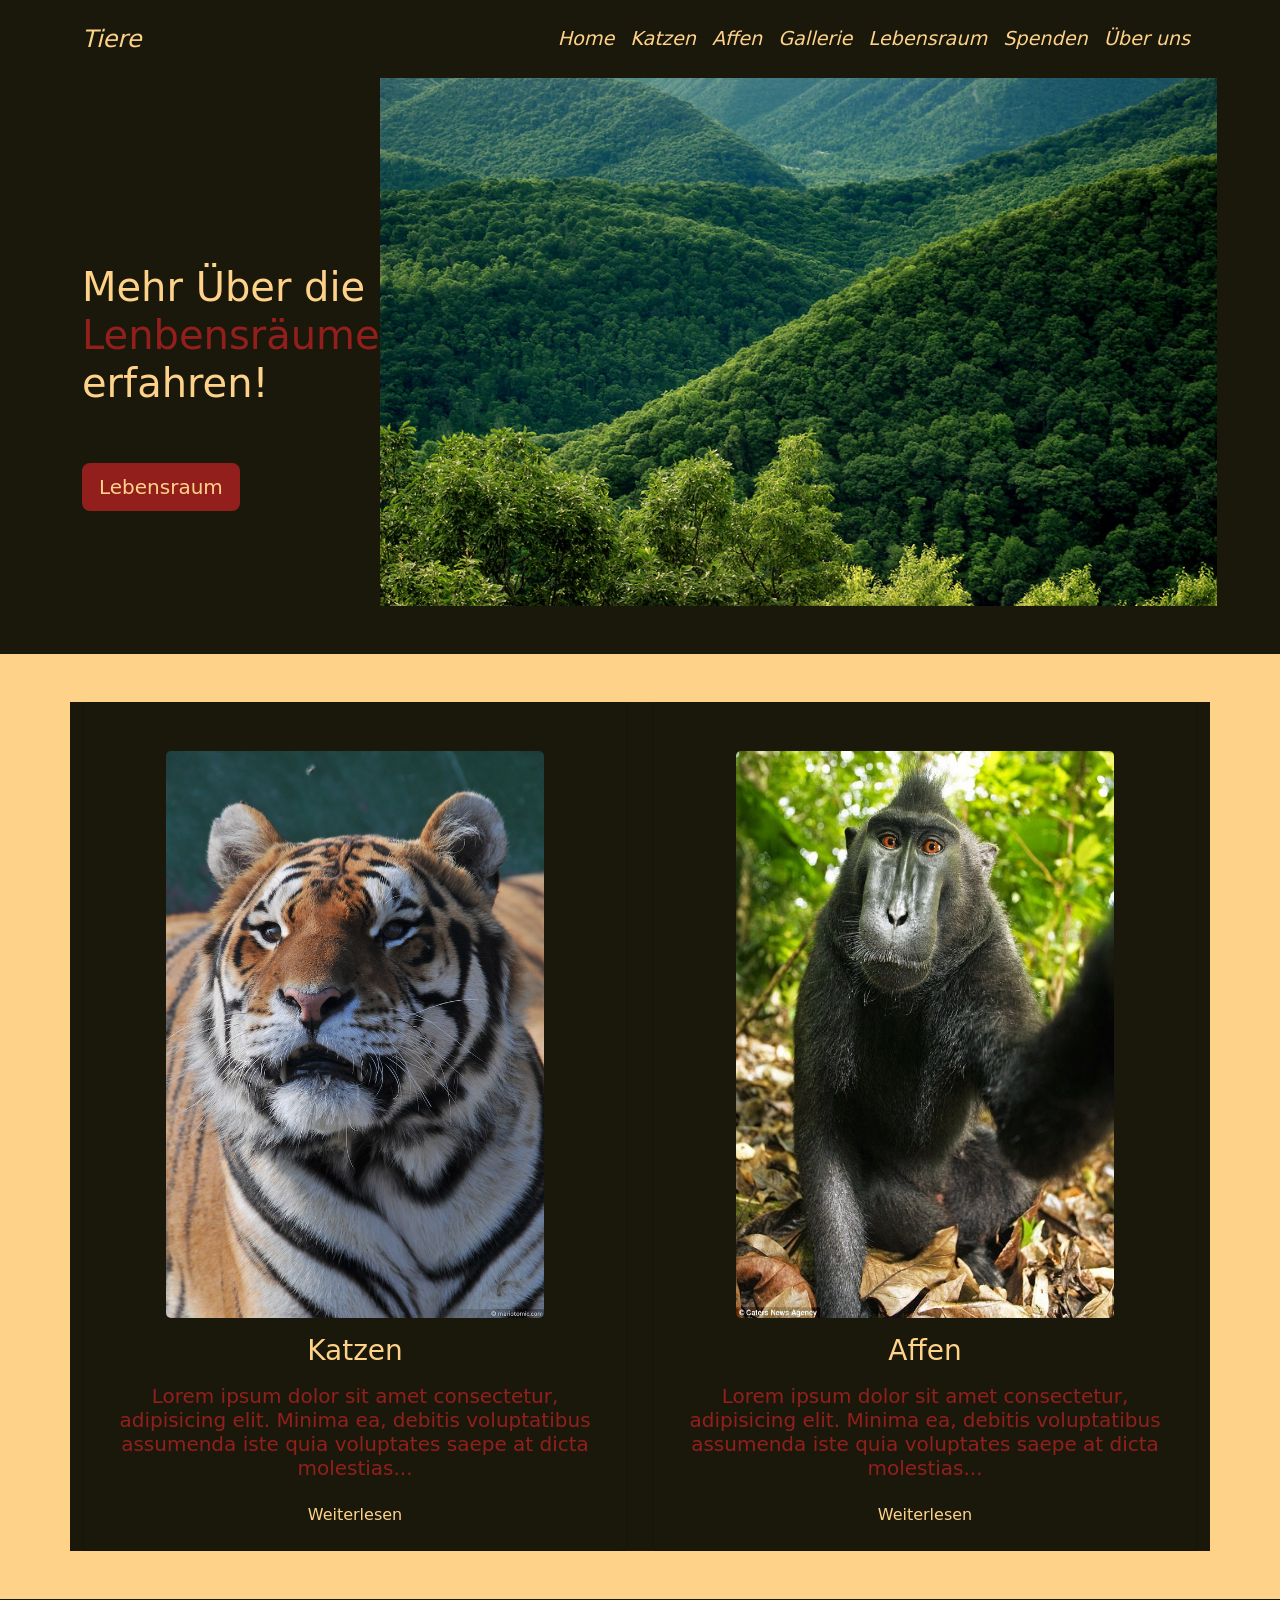
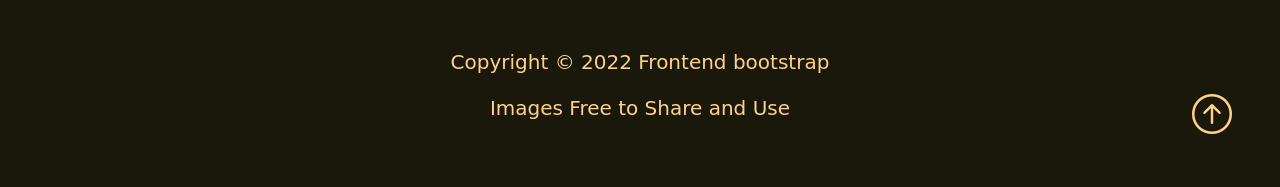
<file: index.html>
<!DOCTYPE html>
<html lang="en">
  <head>
    <meta charset="UTF-8">
    <meta http-equiv="X-UA-Compatible" content="IE=edge">
    <meta name="viewport" content="width=device-width, initial-scale=1.0">
    <title>MyLittleZoo</title>
    <link href="https://cdn.jsdelivr.net/npm/bootstrap@5.0.2/dist/css/bootstrap.min.css" rel="stylesheet" integrity="sha384-EVSTQN3/azprG1Anm3QDgpJLIm9Nao0Yz1ztcQTwFspd3yD65VohhpuuCOmLASjC" crossorigin="anonymous">
    <link rel="stylesheet" href="https://cdn.jsdelivr.net/npm/bootstrap-icons@1.3.0/font/bootstrap-icons.css">
    <link href="style.css" rel="stylesheet">
  </head>
  <body>
    <nav class="navbar navbar-expand-lg navbar-custom fixed-top py-3 ">
      
      <div class="container">
         <a href="#" class="navbar-brand">Tiere</a>

         <button class="navbar-toggler" type="button" data-bs-toggle="collapse" data-bs-target="#navmenu">
           <span class="navbar-toggler-icon"></span>
         </button>

          <div class="collapse navbar-collapse" id="navmenu">

            <ul class="navbar-nav ms-auto">

              <li class="nav-item">
                 <a href="index.html" class="nav-link">Home</a>
               </li>

               <li class="nav-item">
                 <a href="Katzen.html" class="nav-link">Katzen</a>
               </li>

               <li class="nav-item">
                <a href="Affen.html" class="nav-link">Affen</a>
              </li>

              <li class="nav-item">
                <a href="gallerie.html" class="nav-link">Gallerie</a>
              </li>

              <li class="nav-item">
                <a href="Zoo.html" class="nav-link">Lebensraum</a>
              </li>

              <li class="nav-item">
                <a href="Zoo2.html" class="nav-link">Spenden</a>
              </li>

              <li class="nav-item">
                <a href="about-us.html" class="nav-link">Über uns</a>
              </li>

            </ul>

          </div>

        </div>
      </nav>


      <section class="bg-custom text-custom p-5 text-center text-sm-start">
        <div class="container">

          <div class="d-sm-flex align-items-center justify-content-between">

            <div>

              <br><br><br><br><br>

              <h1>Mehr Über die <span class="Lebensraum" >Lenbensräume</span> erfahren!</h1>

              <br><br>

              <button class="btn btn-custom btn-lg"><a href="Zoo.html" class="nav-link">Lebensraum</a></button>
          
            </div>

            <img class="img-fluid w-75 d-none d-sm-block"src="img/zoo.png" alt="tiger">

          </div>

        </div>
      </section>


      <section class="p-5 bg-custom2">
        <div class="container">

          <div class="row text-center">

            <div class="col-md">
              <div class="card bg-custom text-custom " >
                <br><br>
                <img src="img/tiger-home.png" alt="" class="card-img ">
                <div class="card-body text-center">
                  <h3 class="card-title mb-3">Katzen</h3>
                  <p class="card-text">
                    <h5>
                    Lorem ipsum dolor sit amet consectetur, adipisicing elit. Minima ea,
                    debitis voluptatibus assumenda 
                    iste quia voluptates saepe at dicta molestias...
                    </h5> 
                  </p>
                  <a href="Katzen.html" class="btn btn-custom4 text-custom2"> Weiterlesen</a>
                </div>
              </div>
            </div>


            <div class="col-md">
              <div class="card bg-custom text-custom ">
                <br><br>
                <img src="img/monkey-home.png" alt="" class="card-img">
                <div class="card-body text-center">
                  <h3 class="card-title mb-3">Affen</h3>
                  <p class="card-text">
                    <h5>
                    Lorem ipsum dolor sit amet consectetur, adipisicing elit. Minima ea,
                    debitis voluptatibus assumenda 
                    iste quia voluptates saepe at dicta molestias...
                    </h5> 
                  </p>
                  <a href="Affen.html" class="btn btn-custom4 text-custom2"> Weiterlesen</a>
                </div>
              </div>
            </div>
            

          </div>

        </div>
      </section>


      <footer class="p-5 bg-custom text-center text-custom2 position-relative">
        <div class="container">
          <p class="lead">Copyright &copy; 2022 Frontend bootstrap</p>
          <p class="lead">Images Free to Share and Use</p>

          <a href="#" class="position-absolute bottom-0 end-0 p-5">
          <i class="bi bi-arrow-up-circle h1"></i>
          </a>
        </div>
      </footer>



    <script src="https://cdn.jsdelivr.net/npm/bootstrap@5.0.2/dist/js/bootstrap.bundle.min.js" integrity="sha384-MrcW6ZMFYlzcLA8Nl+NtUVF0sA7MsXsP1UyJoMp4YLEuNSfAP+JcXn/tWtIaxVXM" crossorigin="anonymous"></script>   
</body>
</html>
</file>
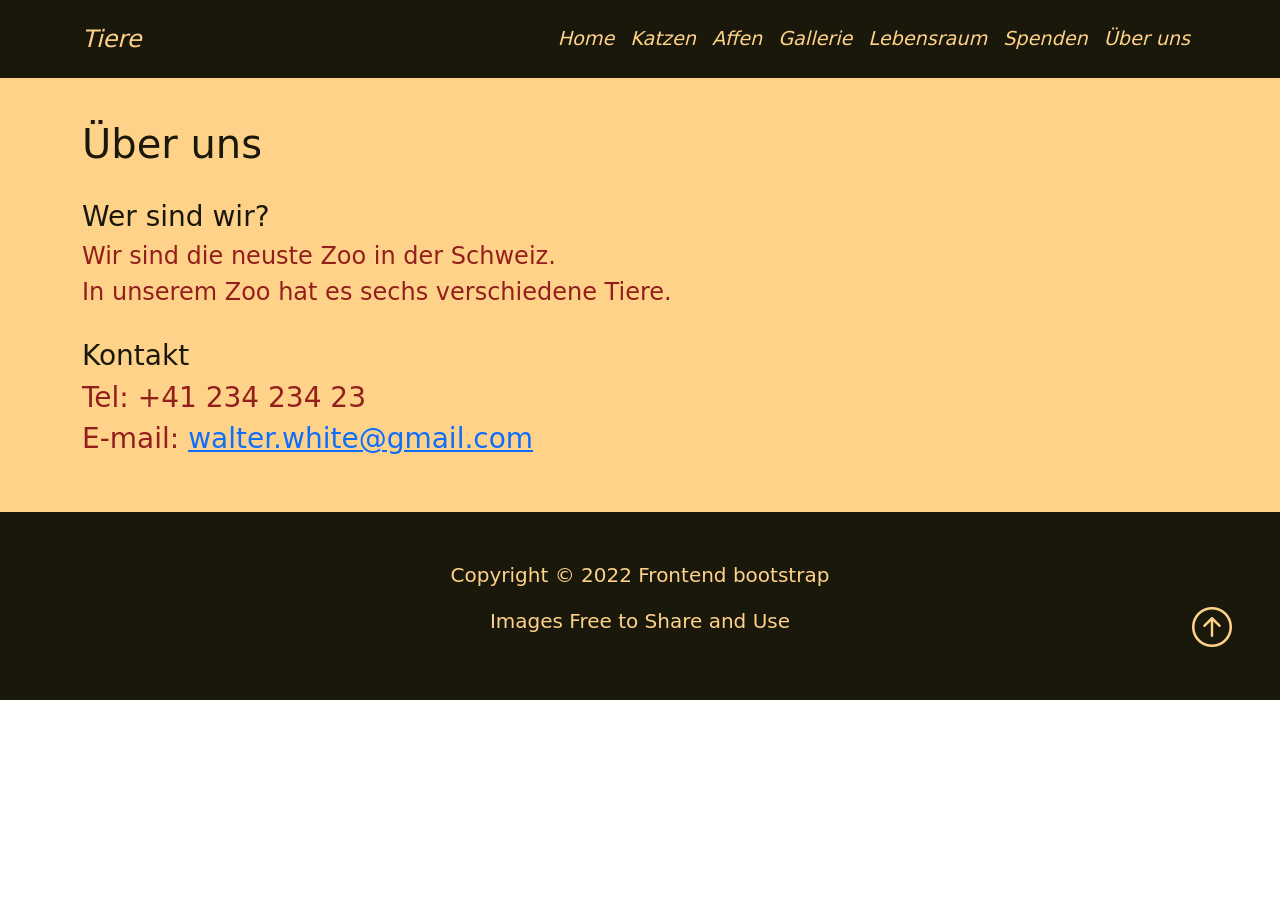
<file: about-us.html>
<!DOCTYPE html>
<html lang="en">
  <head>
    <meta charset="UTF-8">
    <meta http-equiv="X-UA-Compatible" content="IE=edge">
    <meta name="viewport" content="width=device-width, initial-scale=1.0">
    <title>MyLittleZoo</title>
    <link href="https://cdn.jsdelivr.net/npm/bootstrap@5.0.2/dist/css/bootstrap.min.css" rel="stylesheet" integrity="sha384-EVSTQN3/azprG1Anm3QDgpJLIm9Nao0Yz1ztcQTwFspd3yD65VohhpuuCOmLASjC" crossorigin="anonymous">
    <link rel="stylesheet" href="https://cdn.jsdelivr.net/npm/bootstrap-icons@1.3.0/font/bootstrap-icons.css">
    <link href="style.css" rel="stylesheet">
  </head>
  <body>
    <nav class="navbar navbar-expand-lg navbar-custom fixed-top py-3 ">
      
      <div class="container">
         <a href="#" class="navbar-brand">Tiere</a>

         <button class="navbar-toggler" type="button" data-bs-toggle="collapse" data-bs-target="#navmenu">
           <span class="navbar-toggler-icon"></span>
         </button>

          <div class="collapse navbar-collapse" id="navmenu">

            <ul class="navbar-nav ms-auto">

              <li class="nav-item">
                 <a href="index.html" class="nav-link">Home</a>
               </li>

               <li class="nav-item">
                 <a href="Katzen.html" class="nav-link">Katzen</a>
               </li>

               <li class="nav-item">
                <a href="Affen.html" class="nav-link">Affen</a>
              </li>

              <li class="nav-item">
                <a href="gallerie.html" class="nav-link">Gallerie</a>
              </li>

              <li class="nav-item">
                <a href="Zoo.html" class="nav-link">Lebensraum</a>
              </li>

              <li class="nav-item">
                <a href="Zoo2.html" class="nav-link">Spenden</a>
              </li>

              <li class="nav-item">
                <a href="about-us.html" class="nav-link">Über uns</a>
              </li>

            </ul>

          </div>

        </div>
      </nav>

      <section class="bg-custom2 text-custom p-5 text-center text-sm-start">
        <div class="container">
          <br><br><br>
          <h1><span class="Kontakt">Über uns</span></h1>
          <br>
          <h3><span class="Kontakt">Wer sind wir?</span></h3>
          <h4>Wir sind die neuste Zoo in der Schweiz.</h4>
          <h4>In unserem Zoo hat es sechs verschiedene Tiere.</h4>
          <br>
          <h3><span class="Kontakt">Kontakt</span></h3>
          <h3>Tel: +41 234 234 23</h3>
          <h3>E-mail: <a href="walter.white@gmail.com">walter.white@gmail.com</a></h3>

        </div>
      </section>
      


      <footer class="p-5 bg-custom3 text-center text-custom2 position-relative">
        <div class="container">
          <p class="lead">Copyright &copy; 2022 Frontend bootstrap</p>
          <p class="lead">Images Free to Share and Use</p>

          <a href="#" class="position-absolute bottom-0 end-0 p-5">
          <i class="bi bi-arrow-up-circle h1"></i>
          </a>
        </div>
      </footer>

     <script src="https://cdn.jsdelivr.net/npm/bootstrap@5.0.2/dist/js/bootstrap.bundle.min.js" integrity="sha384-MrcW6ZMFYlzcLA8Nl+NtUVF0sA7MsXsP1UyJoMp4YLEuNSfAP+JcXn/tWtIaxVXM" crossorigin="anonymous"></script>
</body>
</html>
</file>
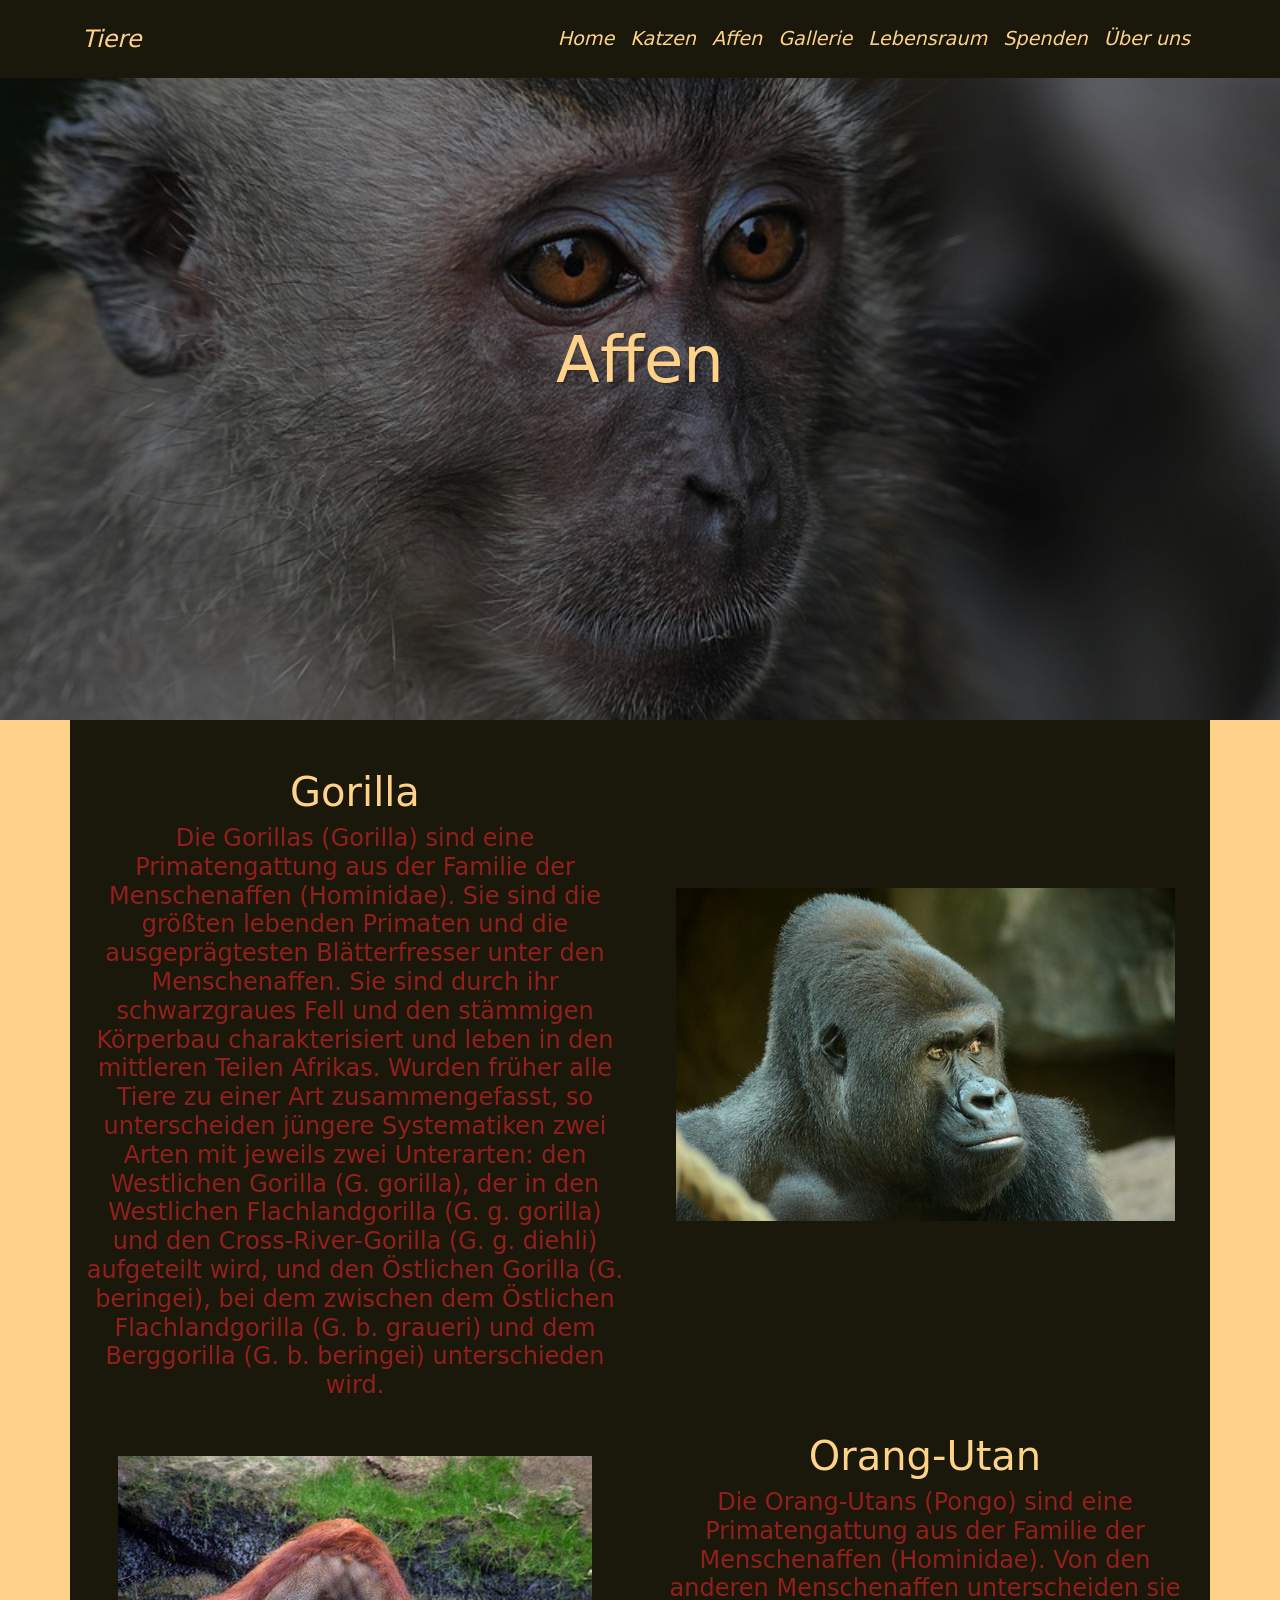
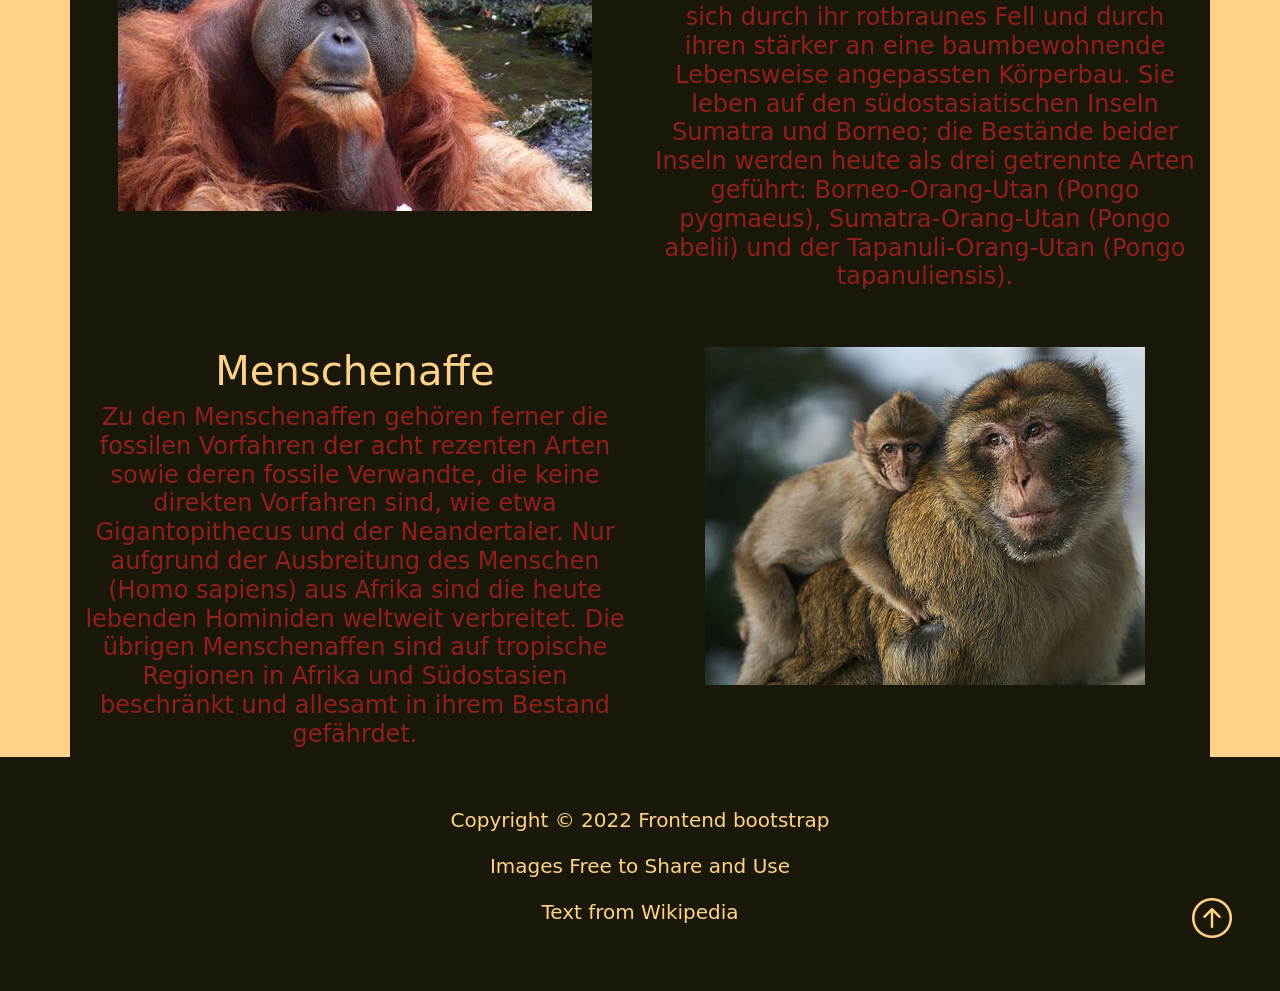
<file: Affen.html>
<!DOCTYPE html>
<html lang="en">
  <head>
    <meta charset="UTF-8">
    <meta http-equiv="X-UA-Compatible" content="IE=edge">
    <meta name="viewport" content="width=device-width, initial-scale=1.0">
    <title>MyLittleZoo</title>
    <link href="https://cdn.jsdelivr.net/npm/bootstrap@5.0.2/dist/css/bootstrap.min.css" rel="stylesheet" integrity="sha384-EVSTQN3/azprG1Anm3QDgpJLIm9Nao0Yz1ztcQTwFspd3yD65VohhpuuCOmLASjC" crossorigin="anonymous">
    <link rel="stylesheet" href="https://cdn.jsdelivr.net/npm/bootstrap-icons@1.3.0/font/bootstrap-icons.css">
    <link href="style.css" rel="stylesheet">
  </head>
  <body>
    <nav class="navbar navbar-expand-lg navbar-custom fixed-top py-3 ">
      
      <div class="container">
         <a href="#" class="navbar-brand">Tiere</a>

         <button class="navbar-toggler" type="button" data-bs-toggle="collapse" data-bs-target="#navmenu">
           <span class="navbar-toggler-icon"></span>
         </button>

          <div class="collapse navbar-collapse" id="navmenu">

            <ul class="navbar-nav ms-auto">

              <li class="nav-item">
                 <a href="index.html" class="nav-link">Home</a>
               </li>

               <li class="nav-item">
                 <a href="Katzen.html" class="nav-link">Katzen</a>
               </li>

               <li class="nav-item">
                <a href="Affen.html" class="nav-link">Affen</a>
              </li>

              <li class="nav-item">
                <a href="gallerie.html" class="nav-link">Gallerie</a>
              </li>

              <li class="nav-item">
                <a href="Zoo.html" class="nav-link">Lebensraum</a>
              </li>

              <li class="nav-item">
                <a href="Zoo2.html" class="nav-link">Spenden</a>
              </li>

              <li class="nav-item">
                <a href="about-us.html" class="nav-link">Über uns</a>
              </li>

            </ul>

          </div>

        </div>
      </nav>


      <div class="bg-Katze" style="background-image: url('./img/bg-Affen.png');">
        
        <div class="color-overlay d-flex justify-content-center align-items-center">

           <span class="title-katze">Affen</span>

        </div>

    </div>


    <section class="bg-custom2">

    <div class="container container-md text-center">
        <div class="row">
            <div class="col">
                <br><br>
                <h1>Gorilla</h1>
                <h4>Die Gorillas (Gorilla) sind eine Primatengattung aus der Familie der Menschenaffen (Hominidae). Sie sind die größten lebenden Primaten und die ausgeprägtesten Blätterfresser unter den Menschenaffen. Sie sind durch ihr schwarzgraues Fell und den stämmigen Körperbau charakterisiert und leben in den mittleren Teilen Afrikas. Wurden früher alle Tiere zu einer Art zusammengefasst, so unterscheiden jüngere Systematiken zwei Arten mit jeweils zwei Unterarten: den Westlichen Gorilla (G. gorilla), der in den Westlichen Flachlandgorilla (G. g. gorilla) und den Cross-River-Gorilla (G. g. diehli) aufgeteilt wird, und den Östlichen Gorilla (G. beringei), bei dem zwischen dem Östlichen Flachlandgorilla (G. b. graueri) und dem Berggorilla (G. b. beringei) unterschieden wird.</h4>
            </div>
            <div class="col"> 
             <br><br><br><br><br><br><br> 
                <img src="img/gorilla.png" alt="">
            </div>
        </div>
      </div>


      <div class="container container-md text-center">
        <div class="row">
            <div class="col"> 
                <br><br>
                <img src="img/orang-utan.png" alt="">
              </div>
            <div class="col">
                <br>
                <h1>Orang-Utan</h1>
                <h4>Die Orang-Utans (Pongo) sind eine Primatengattung aus der Familie der Menschenaffen (Hominidae). Von den anderen Menschenaffen unterscheiden sie sich durch ihr rotbraunes Fell und durch ihren stärker an eine baumbewohnende Lebensweise angepassten Körperbau. Sie leben auf den südostasiatischen Inseln Sumatra und Borneo; die Bestände beider Inseln werden heute als drei getrennte Arten geführt: Borneo-Orang-Utan (Pongo pygmaeus), Sumatra-Orang-Utan (Pongo abelii) und der Tapanuli-Orang-Utan (Pongo tapanuliensis).</h4>
            </div>
        </div>
      </div>


      <div class="container container-md text-center ">
        <div class="row">
            <div class="col">
                <br><br>
             <h1>Menschenaffe</h1>
                <h4>Zu den Menschenaffen gehören ferner die fossilen Vorfahren der acht rezenten Arten sowie deren fossile Verwandte, die keine direkten Vorfahren sind, wie etwa Gigantopithecus und der Neandertaler.

                    Nur aufgrund der Ausbreitung des Menschen (Homo sapiens) aus Afrika sind die heute lebenden Hominiden weltweit verbreitet. Die übrigen Menschenaffen sind auf tropische Regionen in Afrika und Südostasien beschränkt und allesamt in ihrem Bestand gefährdet.</h4>
            </div>
            <div class="col"> 
                <br><br>
                <img src="img/Menschenaffe.png" alt="">
            </div>
        </div>
      </div>

      </section>


      <footer class="p-5 bg-custom3 text-center text-custom2 position-relative">
        <div class="container">
          <p class="lead">Copyright &copy; 2022 Frontend bootstrap</p>
          <p class="lead">Images Free to Share and Use</p>
          <p class="lead">Text from Wikipedia</p>

          <a href="#" class="position-absolute bottom-0 end-0 p-5">
          <i class="bi bi-arrow-up-circle h1"></i>
          </a>
        </div>
      </footer>

     <script src="https://cdn.jsdelivr.net/npm/bootstrap@5.0.2/dist/js/bootstrap.bundle.min.js" integrity="sha384-MrcW6ZMFYlzcLA8Nl+NtUVF0sA7MsXsP1UyJoMp4YLEuNSfAP+JcXn/tWtIaxVXM" crossorigin="anonymous"></script>
</body>
</html>
</file>
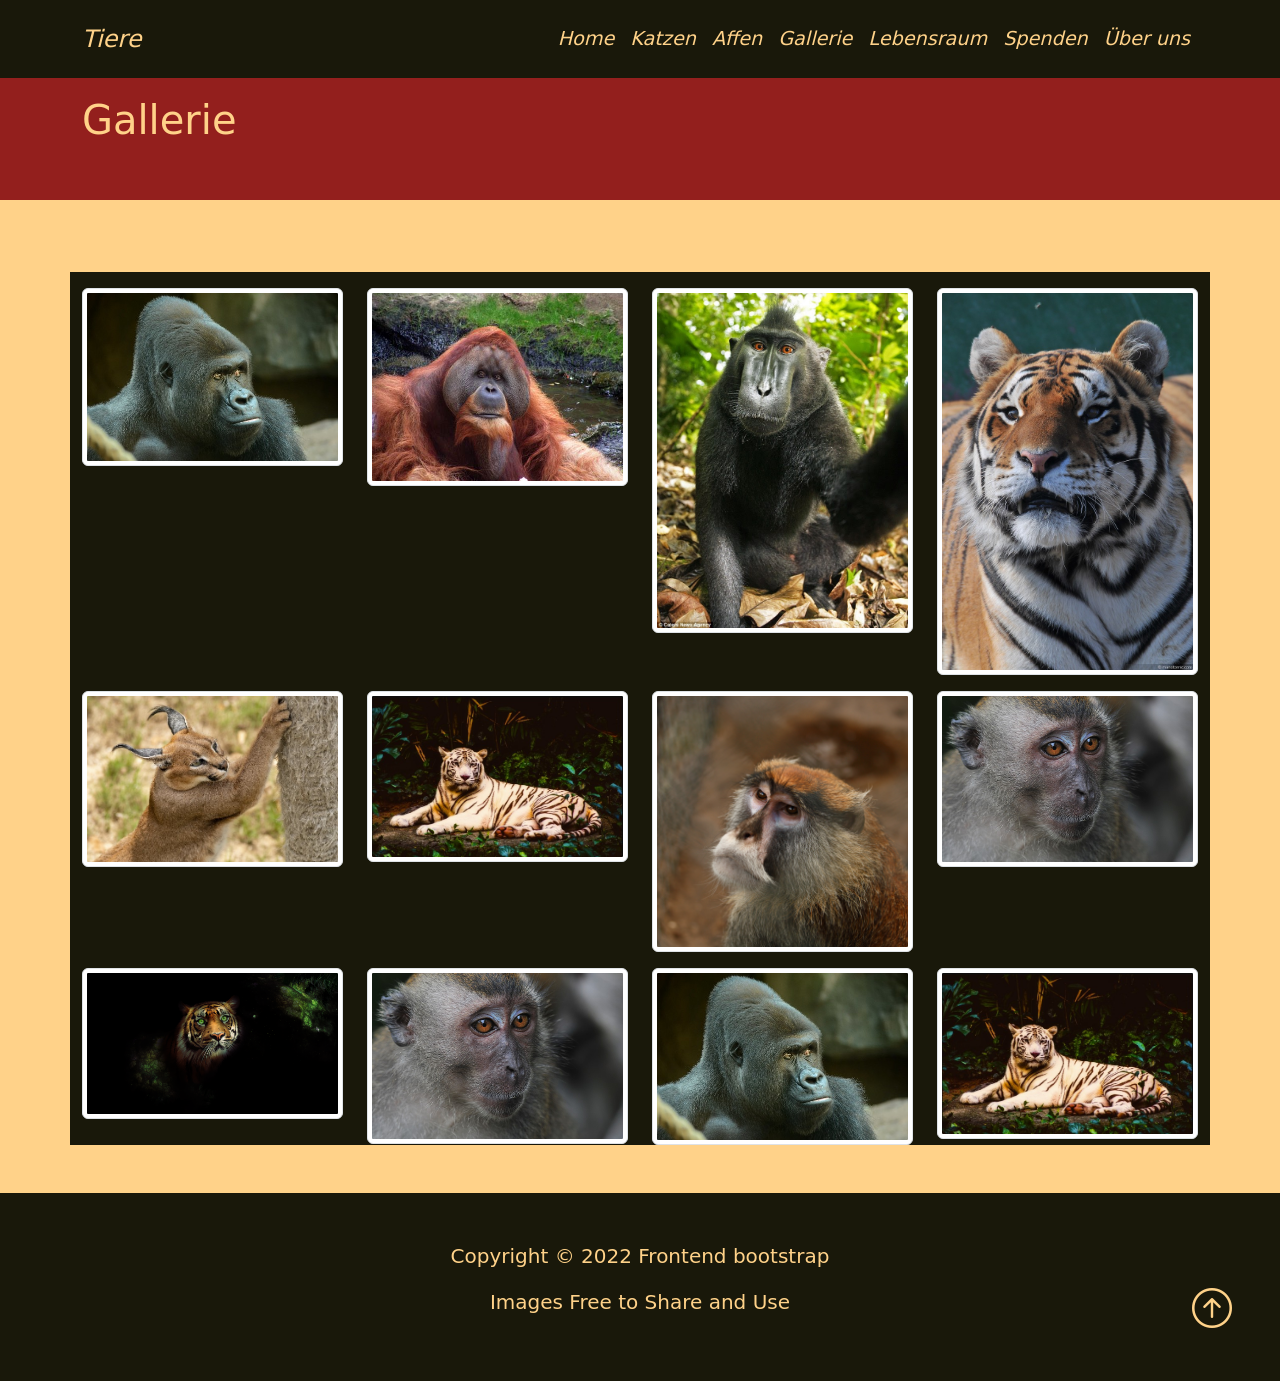
<file: gallerie.html>
<!DOCTYPE html>
<html lang="en">
  <head>
    <meta charset="UTF-8">
    <meta http-equiv="X-UA-Compatible" content="IE=edge">
    <meta name="viewport" content="width=device-width, initial-scale=1.0">
    <title>MyLittleZoo</title>
    <link href="https://cdn.jsdelivr.net/npm/bootstrap@5.0.2/dist/css/bootstrap.min.css" rel="stylesheet" integrity="sha384-EVSTQN3/azprG1Anm3QDgpJLIm9Nao0Yz1ztcQTwFspd3yD65VohhpuuCOmLASjC" crossorigin="anonymous">
    <link rel="stylesheet" href="https://cdn.jsdelivr.net/npm/bootstrap-icons@1.3.0/font/bootstrap-icons.css">
    <link href="style.css" rel="stylesheet">
  </head>
  <body>
    <nav class="navbar navbar-expand-lg navbar-custom fixed-top py-3 ">
      
      <div class="container">
         <a href="#" class="navbar-brand">Tiere</a>

         <button class="navbar-toggler" type="button" data-bs-toggle="collapse" data-bs-target="#navmenu">
           <span class="navbar-toggler-icon"></span>
         </button>

          <div class="collapse navbar-collapse" id="navmenu">

            <ul class="navbar-nav ms-auto">

              <li class="nav-item">
                 <a href="index.html" class="nav-link">Home</a>
               </li>

               <li class="nav-item">
                 <a href="Katzen.html" class="nav-link">Katzen</a>
               </li>

               <li class="nav-item">
                <a href="Affen.html" class="nav-link">Affen</a>
              </li>

              <li class="nav-item">
                <a href="gallerie.html" class="nav-link">Gallerie</a>
              </li>

              <li class="nav-item">
                <a href="Zoo.html" class="nav-link">Lebensraum</a>
              </li>

              <li class="nav-item">
                <a href="Zoo2.html" class="nav-link">Spenden</a>
              </li>

              <li class="nav-item">
                <a href="about-us.html" class="nav-link">Über uns</a>
              </li>

            </ul>

          </div>

        </div>
      </nav>

      <section class="bg-custom5 text-custom p-5 text-center text-sm-start ">
        <div class="container">
            <br><br>
            <h1><span>Gallerie</span></h1>

        </div>
        </section>

      <section class="bg-custom2 text-custom p-5 text-center text-sm-start">
        <div class="container">
        <br>
        <div class="row galery-sz">

            <div class="col-md-4 mt-3 col-lg-3">
                <img src="img/gorilla.png" class="img-fluid img-thumbnail" alt="pinguin">
            </div>

            <div class="col-md-4 mt-3 col-lg-3">
                <img src="img/orang-utan.png" class="img-fluid img-thumbnail" alt="pinguin">
            </div>

            <div class="col-md-4 mt-3 col-lg-3">
                <img src="img/monkey-home.png" class="img-fluid img-thumbnail" alt="pinguin">
            </div>

            <div class="col-md-4 mt-3 col-lg-3">
                <img src="img/tiger-home.png" class="img-fluid img-thumbnail" alt="pinguin">
            </div>

            <div class="col-md-4 mt-3 col-lg-3">
                <img src="img/puma.png" class="img-fluid img-thumbnail" alt="pinguin">
            </div>

            <div class="col-md-4 mt-3 col-lg-3">
                <img src="img/tiger.png" class="img-fluid img-thumbnail" alt="pinguin">
            </div>

            <div class="col-md-4 mt-3 col-lg-3">
                <img src="img/spenden.png" class="img-fluid img-thumbnail" alt="pinguin">
            </div>

            <div class="col-md-4 mt-3 col-lg-3">
                <img src="img/bg-Affen.png" class="img-fluid img-thumbnail" alt="pinguin">
            </div>

            <div class="col-md-4 mt-3 col-lg-3">
                <img src="img/bg-katzen.png" class="img-fluid img-thumbnail" alt="pinguin">
            </div>

            <div class="col-md-4 mt-3 col-lg-3">
                <img src="img/bg-Affen.png" class="img-fluid img-thumbnail" alt="pinguin">
            </div>

            <div class="col-md-4 mt-3 col-lg-3">
                <img src="img/gorilla.png" class="img-fluid img-thumbnail" alt="pinguin">
            </div>

            <div class="col-md-4 mt-3 col-lg-3">
                <img src="img/tiger.png" class="img-fluid img-thumbnail" alt="pinguin">
            </div>


    
        </div>

    </div>
    </section>
      


      <footer class="p-5 bg-custom3 text-center text-custom2 position-relative">
        <div class="container">
          <p class="lead">Copyright &copy; 2022 Frontend bootstrap</p>
          <p class="lead">Images Free to Share and Use</p>

          <a href="#" class="position-absolute bottom-0 end-0 p-5">
          <i class="bi bi-arrow-up-circle h1"></i>
          </a>
        </div>
      </footer>
     <script src="https://cdn.jsdelivr.net/npm/bootstrap@5.0.2/dist/js/bootstrap.bundle.min.js" integrity="sha384-MrcW6ZMFYlzcLA8Nl+NtUVF0sA7MsXsP1UyJoMp4YLEuNSfAP+JcXn/tWtIaxVXM" crossorigin="anonymous"></script>
</body>
</html>
</file>
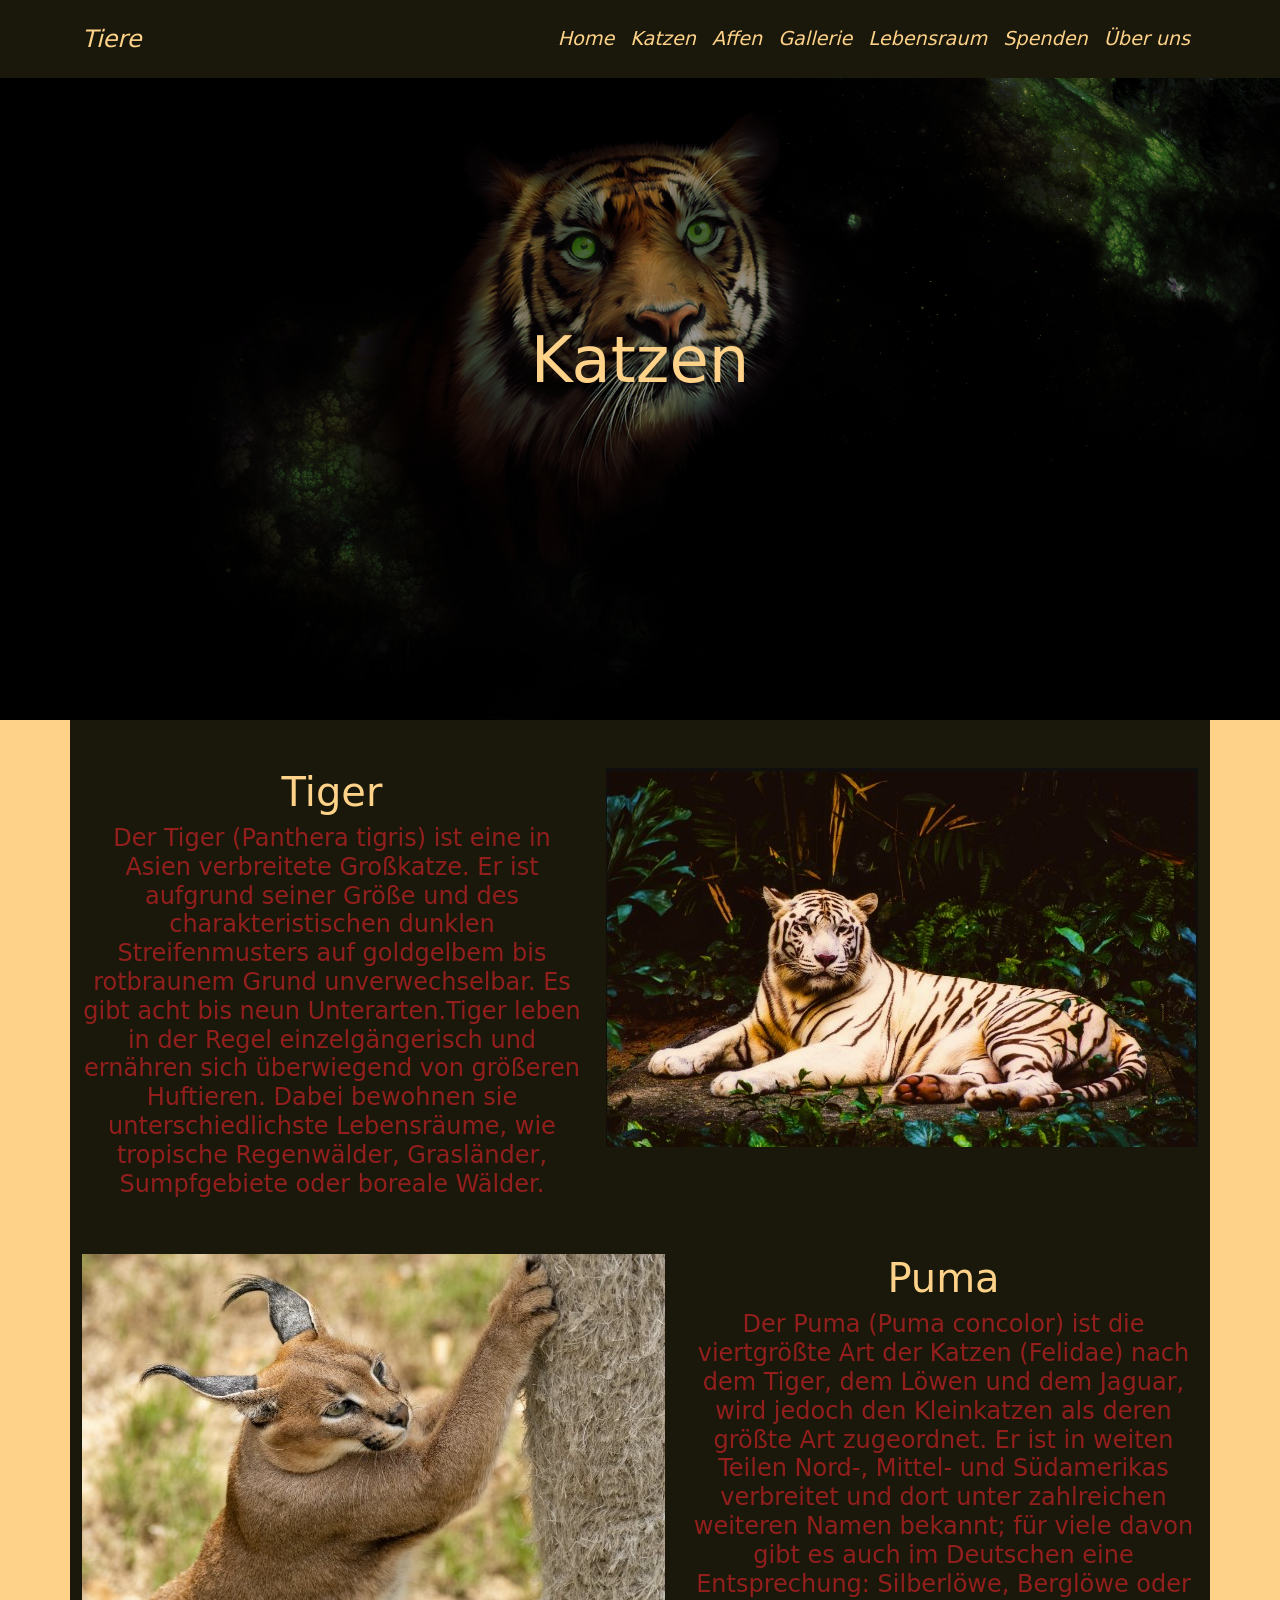
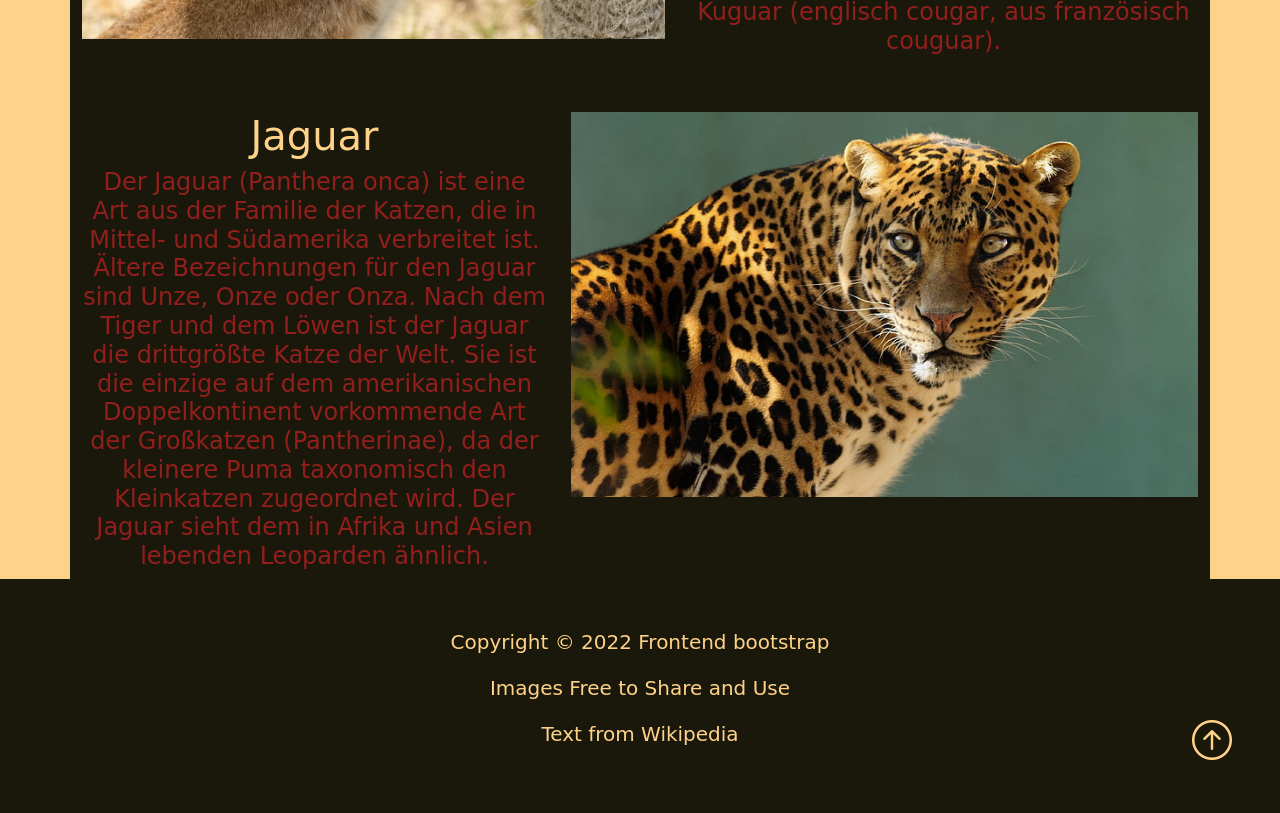
<file: Katzen.html>
<!DOCTYPE html>
<html lang="en">
  <head>
    <meta charset="UTF-8">
    <meta http-equiv="X-UA-Compatible" content="IE=edge">
    <meta name="viewport" content="width=device-width, initial-scale=1.0">
    <title>MyLittleZoo</title>
    <link href="https://cdn.jsdelivr.net/npm/bootstrap@5.0.2/dist/css/bootstrap.min.css" rel="stylesheet" integrity="sha384-EVSTQN3/azprG1Anm3QDgpJLIm9Nao0Yz1ztcQTwFspd3yD65VohhpuuCOmLASjC" crossorigin="anonymous">
    <link rel="stylesheet" href="https://cdn.jsdelivr.net/npm/bootstrap-icons@1.3.0/font/bootstrap-icons.css">
    <link href="style.css" rel="stylesheet">
  </head>
  <body>
    <nav class="navbar navbar-expand-lg navbar-custom fixed-top py-3 ">
      
      <div class="container">
         <a href="#" class="navbar-brand">Tiere</a>

         <button class="navbar-toggler" type="button" data-bs-toggle="collapse" data-bs-target="#navmenu">
           <span class="navbar-toggler-icon"></span>
         </button>

          <div class="collapse navbar-collapse" id="navmenu">

            <ul class="navbar-nav ms-auto">

              <li class="nav-item">
                 <a href="index.html" class="nav-link">Home</a>
               </li>

               <li class="nav-item">
                 <a href="Katzen.html" class="nav-link">Katzen</a>
               </li>

               <li class="nav-item">
                <a href="Affen.html" class="nav-link">Affen</a>
              </li>

              <li class="nav-item">
                <a href="gallerie.html" class="nav-link">Gallerie</a>
              </li>

              <li class="nav-item">
                <a href="Zoo.html" class="nav-link">Lebensraum</a>
              </li>

              <li class="nav-item">
                <a href="Zoo2.html" class="nav-link">Spenden</a>
              </li>

              <li class="nav-item">
                <a href="about-us.html" class="nav-link">Über uns</a>
              </li>

            </ul>

          </div>

        </div>
      </nav>


      <div class="bg-Katze" style="background-image: url('./img/bg-katzen.png');">
        
        <div class="color-overlay d-flex justify-content-center align-items-center">

           <span class="title-katze">Katzen</span>

        </div>

    </div>


    <section class="bg-custom2">

    <div class="container container-md text-center ">
        <div class="row">
            <div class="col">
                <br><br>
                <h1>Tiger</h1>
                <h4>Der Tiger (Panthera tigris) ist eine in Asien verbreitete Großkatze. Er ist aufgrund seiner Größe und des charakteristischen dunklen Streifenmusters auf goldgelbem bis rotbraunem Grund unverwechselbar. Es gibt acht bis neun Unterarten.Tiger leben in der Regel einzelgängerisch und ernähren sich überwiegend von größeren Huftieren. Dabei bewohnen sie unterschiedlichste Lebensräume, wie tropische Regenwälder, Grasländer, Sumpfgebiete oder boreale Wälder.</h4>
            </div>
            <div class="col"> 
             <br><br>
                <img src="img/tiger.png" alt="">
            </div>
        </div>
      </div>


      <div class="container container-md text-center">
        <div class="row">
            <div class="col"> 
                <br><br>
                <img src="img/puma.png" alt="">
              </div>
            <div class="col">
                <br><br>
                <h1>Puma</h1>
                <h4>Der Puma (Puma concolor) ist die viertgrößte Art der Katzen (Felidae) nach dem Tiger, dem Löwen und dem Jaguar, wird jedoch den Kleinkatzen als deren größte Art zugeordnet. Er ist in weiten Teilen Nord-, Mittel- und Südamerikas verbreitet und dort unter zahlreichen weiteren Namen bekannt; für viele davon gibt es auch im Deutschen eine Entsprechung: Silberlöwe, Berglöwe oder Kuguar (englisch cougar, aus französisch couguar).</h4>
            </div>
        </div>
      </div>


      <div class="container container-md text-center">
        <div class="row">
            <div class="col">
                <br><br>
             <h1>Jaguar</h1>
                <h4>Der Jaguar (Panthera onca) ist eine Art aus der Familie der Katzen, die in Mittel- und Südamerika verbreitet ist. Ältere Bezeichnungen für den Jaguar sind Unze, Onze oder Onza. Nach dem Tiger und dem Löwen ist der Jaguar die drittgrößte Katze der Welt. Sie ist die einzige auf dem amerikanischen Doppelkontinent vorkommende Art der Großkatzen (Pantherinae), da der kleinere Puma taxonomisch den Kleinkatzen zugeordnet wird. Der Jaguar sieht dem in Afrika und Asien lebenden Leoparden ähnlich.</h4>
            </div>
            <div class="col"> 
                <br><br>
                <img src="img/jaguar.png" alt="">
            </div>
        </div>
      </div>

      </section>


      <footer class="p-5 bg-custom3 text-center text-custom2 position-relative">
        <div class="container">
          <p class="lead">Copyright &copy; 2022 Frontend bootstrap</p>
          <p class="lead">Images Free to Share and Use</p>
          <p class="lead">Text from Wikipedia</p>

          <a href="#" class="position-absolute bottom-0 end-0 p-5">
          <i class="bi bi-arrow-up-circle h1"></i>
          </a>
        </div>
      </footer>

     <script src="https://cdn.jsdelivr.net/npm/bootstrap@5.0.2/dist/js/bootstrap.bundle.min.js" integrity="sha384-MrcW6ZMFYlzcLA8Nl+NtUVF0sA7MsXsP1UyJoMp4YLEuNSfAP+JcXn/tWtIaxVXM" crossorigin="anonymous"></script>
</body>
</html>
</file>
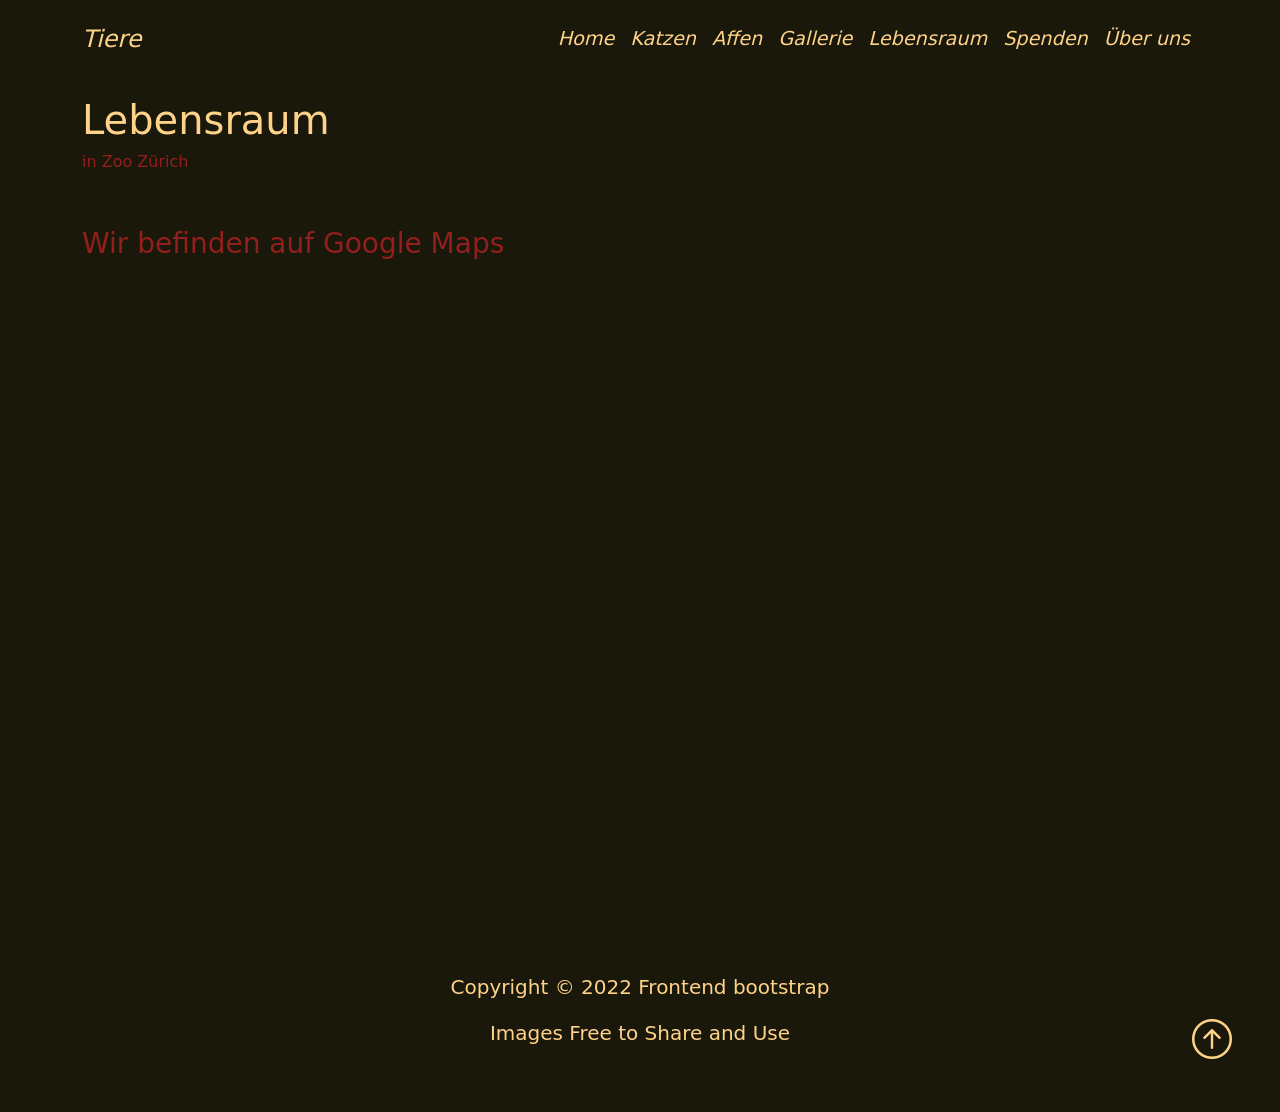
<file: Zoo.html>
<!DOCTYPE html>
<html lang="en">
  <head>
    <meta charset="UTF-8">
    <meta http-equiv="X-UA-Compatible" content="IE=edge">
    <meta name="viewport" content="width=device-width, initial-scale=1.0">
    <title>MyLittleZoo</title>
    <link href="https://cdn.jsdelivr.net/npm/bootstrap@5.0.2/dist/css/bootstrap.min.css" rel="stylesheet" integrity="sha384-EVSTQN3/azprG1Anm3QDgpJLIm9Nao0Yz1ztcQTwFspd3yD65VohhpuuCOmLASjC" crossorigin="anonymous">
    <link rel="stylesheet" href="https://cdn.jsdelivr.net/npm/bootstrap-icons@1.3.0/font/bootstrap-icons.css">
    <link href="style.css" rel="stylesheet">
  </head>
  <body>
    <nav class="navbar navbar-expand-lg navbar-custom fixed-top py-3 ">
      
      <div class="container">
         <a href="#" class="navbar-brand">Tiere</a>

         <button class="navbar-toggler" type="button" data-bs-toggle="collapse" data-bs-target="#navmenu">
           <span class="navbar-toggler-icon"></span>
         </button>

          <div class="collapse navbar-collapse" id="navmenu">

            <ul class="navbar-nav ms-auto">

              <li class="nav-item">
                 <a href="index.html" class="nav-link">Home</a>
               </li>

               <li class="nav-item">
                 <a href="Katzen.html" class="nav-link">Katzen</a>
               </li>

               <li class="nav-item">
                <a href="Affen.html" class="nav-link">Affen</a>
              </li>

              <li class="nav-item">
                <a href="gallerie.html" class="nav-link">Gallerie</a>
              </li>

              <li class="nav-item">
                <a href="Zoo.html" class="nav-link">Lebensraum</a>
              </li>

              <li class="nav-item">
                <a href="Zoo2.html" class="nav-link">Spenden</a>
              </li>

              <li class="nav-item">
                <a href="about-us.html" class="nav-link">Über uns</a>
              </li>

            </ul>

          </div>

        </div>
      </nav>


      <section class="bg-custom text-custom p-5 text-center text-sm-start">
        <div class="container">
          <br><br>
          <h1>Lebensraum</h1>
          <h6>in Zoo Zürich</h6>

              <br><br>
              <span>
                <h3>Wir befinden auf Google Maps</h3>
                <iframe src="https://www.google.com/maps/embed?pb=!1m18!1m12!1m3!1d2701.2770865640714!2d8.572342015423251!3d47.38702631111373!2m3!1f0!2f0!3f0!3m2!1i1024!2i768!4f13.1!3m3!1m2!1s0x479aa0ea12b7a697%3A0x31929c3728d4b721!2sZoo%20Z%C3%BCrich!5e0!3m2!1sde!2sch!4v1654698737563!5m2!1sde!2sch" width="1100" height="600" style="border:0cm;" allowfullscreen="" loading="lazy" referrerpolicy="no-referrer-when-downgrade"></iframe>
              </span>


          </div>
          </section>


      <footer class="p-5 bg-custom3 text-center text-custom2 position-relative">
        <div class="container">
          <p class="lead">Copyright &copy; 2022 Frontend bootstrap</p>
          <p class="lead">Images Free to Share and Use</p>

          <a href="#" class="position-absolute bottom-0 end-0 p-5">
          <i class="bi bi-arrow-up-circle h1"></i>
          </a>
        </div>
      </footer>
     <script src="https://cdn.jsdelivr.net/npm/bootstrap@5.0.2/dist/js/bootstrap.bundle.min.js" integrity="sha384-MrcW6ZMFYlzcLA8Nl+NtUVF0sA7MsXsP1UyJoMp4YLEuNSfAP+JcXn/tWtIaxVXM" crossorigin="anonymous"></script>
</body>
</html>
</file>
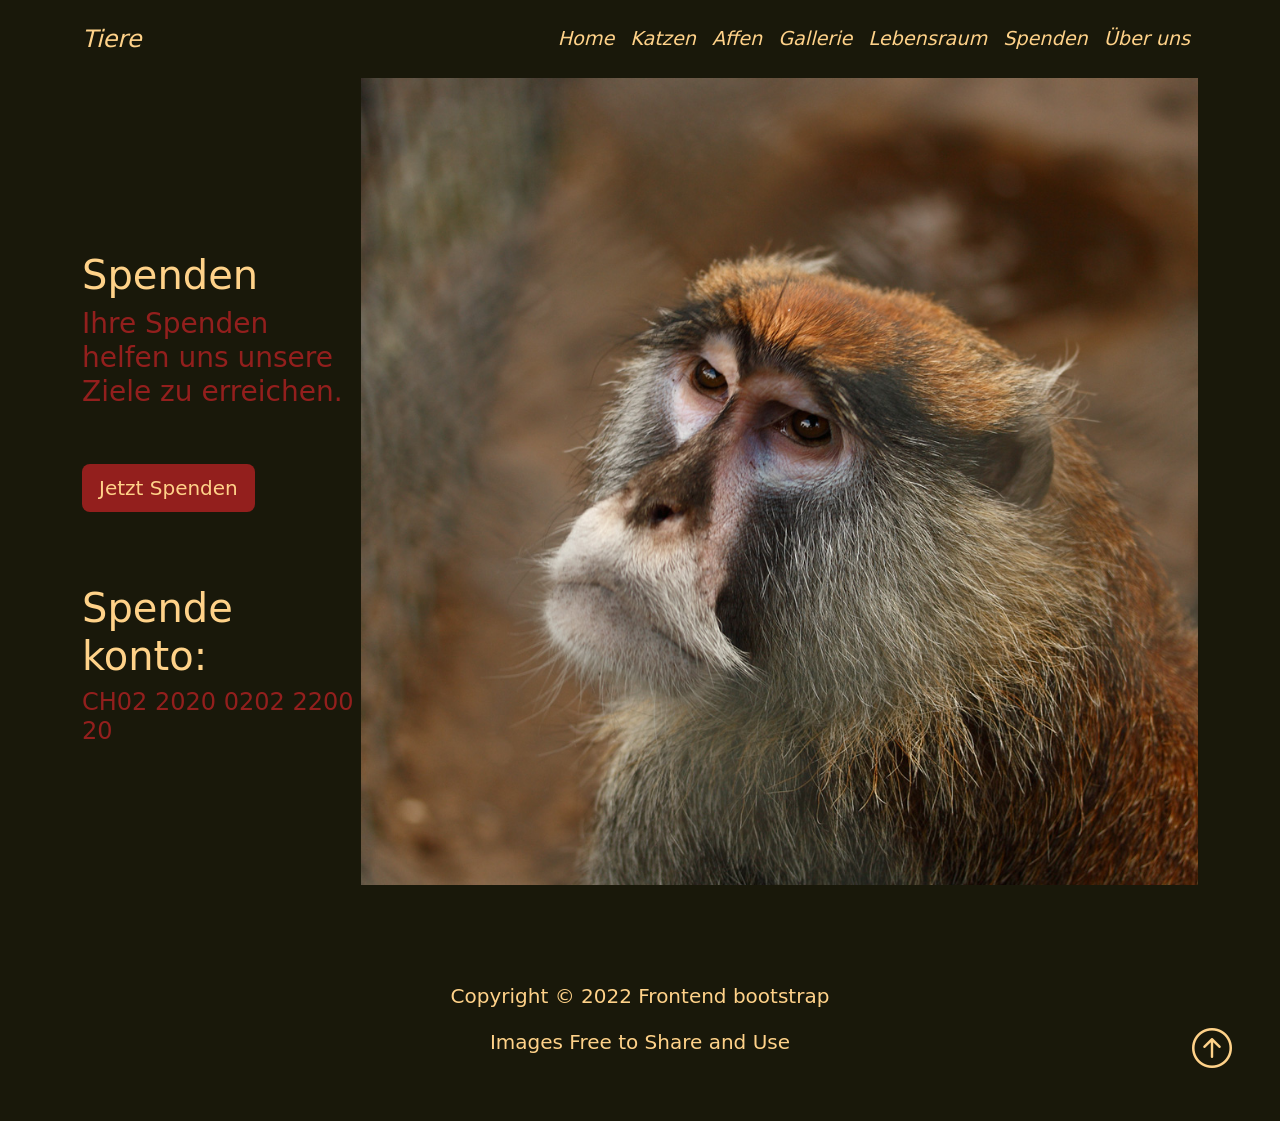
<file: Zoo2.html>
<!DOCTYPE html>
<html lang="en">
  <head>
    <meta charset="UTF-8">
    <meta http-equiv="X-UA-Compatible" content="IE=edge">
    <meta name="viewport" content="width=device-width, initial-scale=1.0">
    <title>MyLittleZoo</title>
    <link href="https://cdn.jsdelivr.net/npm/bootstrap@5.0.2/dist/css/bootstrap.min.css" rel="stylesheet" integrity="sha384-EVSTQN3/azprG1Anm3QDgpJLIm9Nao0Yz1ztcQTwFspd3yD65VohhpuuCOmLASjC" crossorigin="anonymous">
    <link rel="stylesheet" href="https://cdn.jsdelivr.net/npm/bootstrap-icons@1.3.0/font/bootstrap-icons.css">
    <link href="style.css" rel="stylesheet">
  </head>
  <body>
    <nav class="navbar navbar-expand-lg navbar-custom fixed-top py-3 ">
      
      <div class="container">
         <a href="#" class="navbar-brand">Tiere</a>

         <button class="navbar-toggler" type="button" data-bs-toggle="collapse" data-bs-target="#navmenu">
           <span class="navbar-toggler-icon"></span>
         </button>

          <div class="collapse navbar-collapse" id="navmenu">

            <ul class="navbar-nav ms-auto">

              <li class="nav-item">
                 <a href="index.html" class="nav-link">Home</a>
               </li>

               <li class="nav-item">
                 <a href="Katzen.html" class="nav-link">Katzen</a>
               </li>

               <li class="nav-item">
                <a href="Affen.html" class="nav-link">Affen</a>
              </li>

              <li class="nav-item">
                <a href="gallerie.html" class="nav-link">Gallerie</a>
              </li>

              <li class="nav-item">
                <a href="Zoo.html" class="nav-link">Lebensraum</a>
              </li>

              <li class="nav-item">
                <a href="Zoo2.html" class="nav-link">Spenden</a>
              </li>

              <li class="nav-item">
                <a href="about-us.html" class="nav-link">Über uns</a>
              </li>

            </ul>

          </div>

        </div>
      </nav>


      <section class="bg-custom text-custom p-5 text-center text-sm-start">
        <div class="container">

          <div class="d-sm-flex align-items-center justify-content-between">

            <div>

              <br><br><br>

              <h1>Spenden</h1>
              <h3>Ihre Spenden helfen uns unsere Ziele zu erreichen.</h3>

              <br><br>

              <button class="btn btn-custom btn-lg"><a href="#" class="nav-link">Jetzt Spenden</a></button>

              <br><br><br><br>
              <h1>Spende konto:</h1>
              <h4>CH02 2020 0202 2200 20</h4>

          
            </div>

            <img class="img-fluid w-75 d-none d-sm-block"src="img/spenden.png" alt="tiger">

          </div>

        </div>
      </section>

      <footer class="p-5 bg-custom3 text-center text-custom2 position-relative">
        <div class="container">
          <p class="lead">Copyright &copy; 2022 Frontend bootstrap</p>
          <p class="lead">Images Free to Share and Use</p>

          <a href="#" class="position-absolute bottom-0 end-0 p-5">
          <i class="bi bi-arrow-up-circle h1"></i>
          </a>
        </div>
      </footer>
     <script src="https://cdn.jsdelivr.net/npm/bootstrap@5.0.2/dist/js/bootstrap.bundle.min.js" integrity="sha384-MrcW6ZMFYlzcLA8Nl+NtUVF0sA7MsXsP1UyJoMp4YLEuNSfAP+JcXn/tWtIaxVXM" crossorigin="anonymous"></script>
</body>
</html>
</file>
<file: style.css>
.navbar-custom{
    background-color: #19180A;
}

.navbar-toggler{
    background-color: #FFD289;
    }

.navbar-toggler-icon{
   background-color: #19180A;
}

.navbar-brand{
    color: #FFD289;
    font-style: italic;
    font-size: x-large;
}

.nav-link{
    color: #FFD289;   
}

.nav-item{
    font-style: italic;
    font-size: larger;
}

.bg-custom{
    background-color: #19180A;
}


.text{
    color: #19180A;
}

h1{
    color: #FFD289;
}
.Lebensraum{
    color: #931F1D;
}

.btn-custom{
    background-color:#931F1D;
    color:#FFD289;
}

.bg-custom2{
    background-color:#FFD289;
}

.bg-custom3{
    background-color: #19180A;
}

.bg-custom4{
    background-color: #19180A;
    color: #FFD289;
}

.bg-custom5{
    background-color: #931F1D;
}

.card-img{
    height: 15cm;
    width: 10cm;
    align-self: center;
}

.text-custom{
    color: #931F1D;
}

.text-custom2{
    color: #FFD289;
}

.card-title{
    color: #FFD289;
}

.bi{
    color: #FFD289;
}

.bg-Katze{
    background-size: cover;
    min-height: 80vh;
    position: relative;
    color:#FFD289;
    text-shadow: 2px 2px 2px rgba(0, 0, 0, 0.2);
}
.title-katze{
    color:#FFD289;
    font-size: 4rem;
}

.color-overlay{
    position: absolute;
    width: 100%;
    height: 100%;
    background-color: rgba(0, 0, 0, 0.4);
}

.row{
    background-color: #19180A;
}

.col{
    background-color:#19180A
}

h4{
    color:#931F1D
}

.Kontakt{
    color:#19180A
}

#worker-img{
    width: 15rem;
    height: 15rem;
}
</file>
